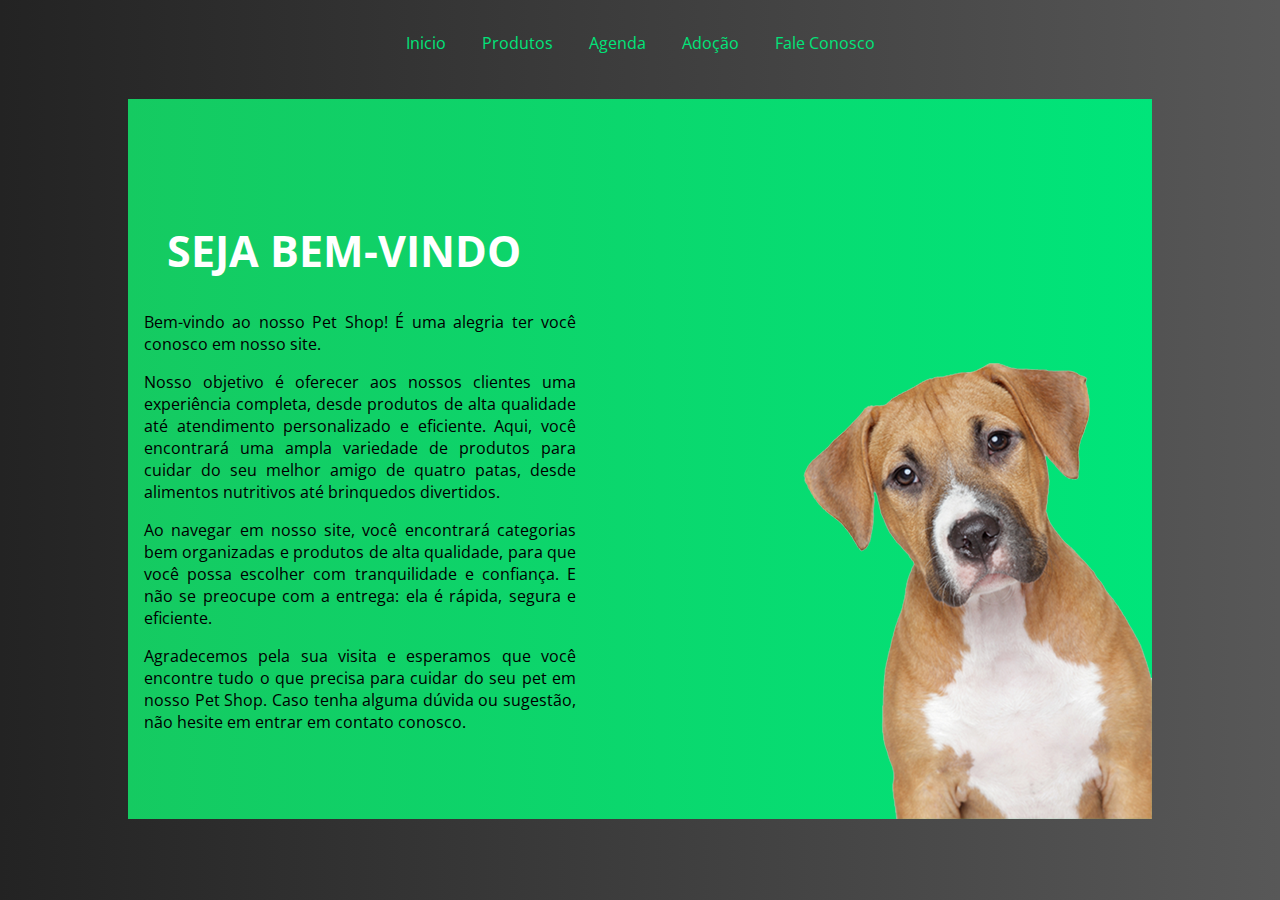
<file: index.html>
<!DOCTYPE html>
<html lang="pt-br">

<head>
    <meta charset="UTF-8">
    <meta http-equiv="X-UA-Compatible" content="IE=edge">
    <meta name="viewport" content="width=device-width, initial-scale=1.0">
    <link rel="stylesheet" href="style.css">
    <link rel="icon" type="image/x-icon" href="imgs/fav-icon.png">
    <link rel="preconnect" href="https://fonts.googleapis.com">
    <link rel="preconnect" href="https://fonts.gstatic.com" crossorigin>
    <link href="https://fonts.googleapis.com/css2?family=Open+Sans:wght@300&display=swap" rel="stylesheet">
    <title>Página Inicial</title>
</head>

<body>

    <header>
        <div class="menu-navegacao">
            <a href="index.html">Inicio</a>
            <a href="product.html">Produtos</a>
            <a href="calendar.html">Agenda</a>
            <a href="adoption.html">Adoção</a>
            <a href="contact.html">Fale Conosco</a>
        </div>
    </header>

    <main>
        <section>
            <div class="container">
                <div class="logo complemento">
                    <div class="txt">
                        <h3>Seja Bem-vindo</h3>
                        <p>Bem-vindo ao nosso Pet Shop! É uma alegria ter você conosco em nosso site.</p>
                        <p>Nosso objetivo é oferecer aos nossos clientes uma experiência completa, desde produtos de alta qualidade até atendimento personalizado e eficiente. Aqui, você encontrará uma ampla variedade de produtos para cuidar do seu melhor amigo de quatro patas, desde alimentos nutritivos até brinquedos divertidos.</p>
                        <p>Ao navegar em nosso site, você encontrará categorias bem organizadas e produtos de alta qualidade, para que você possa escolher com tranquilidade e confiança. E não se preocupe com a entrega: ela é rápida, segura e eficiente.</p>
                        <p>Agradecemos pela sua visita e esperamos que você encontre tudo o que precisa para cuidar do seu pet em nosso Pet Shop. Caso tenha alguma dúvida ou sugestão, não hesite em entrar em contato conosco.</p>
                    </div>
                    <img src="imgs/Dog-Logo.png">
            </div>
        </section>
    </main>
</body>

</html>
</file>
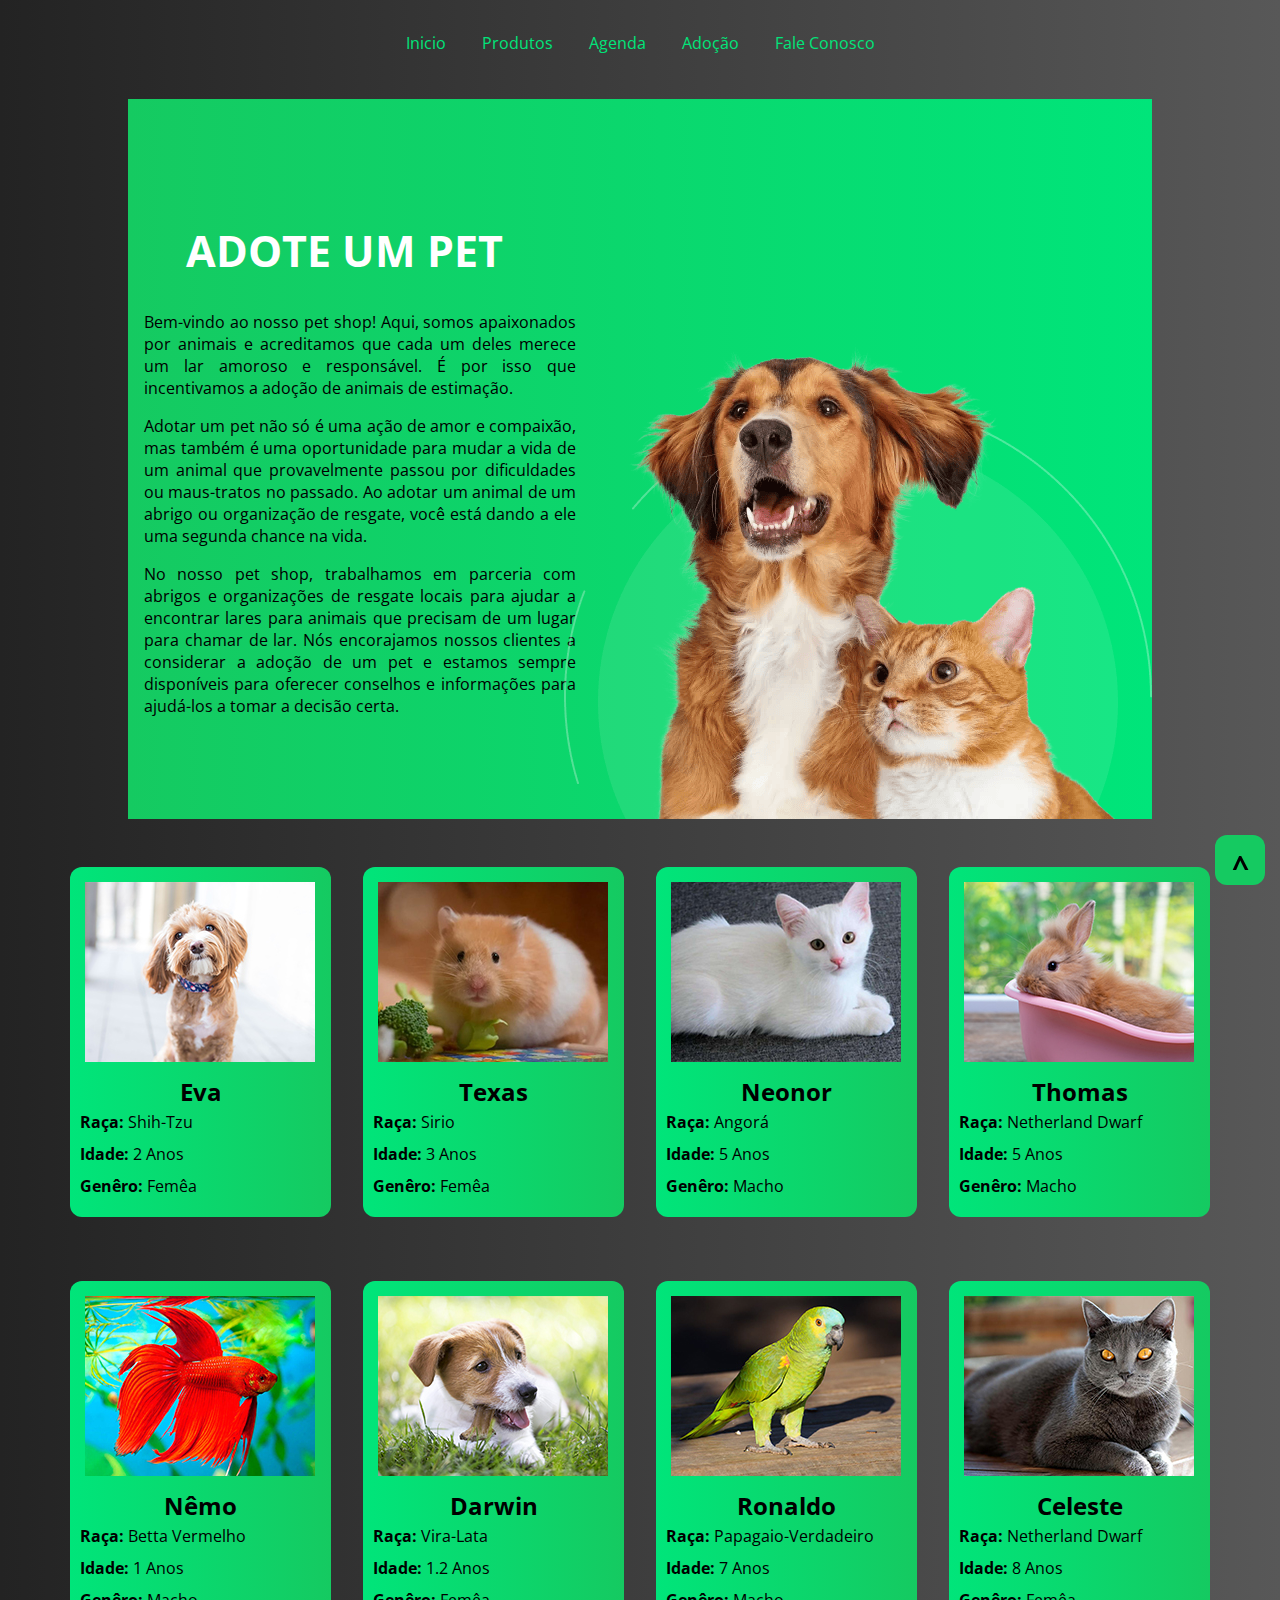
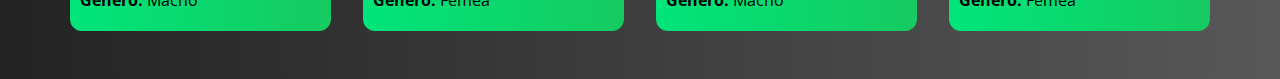
<file: adoption.html>
<!DOCTYPE html>
<html lang="pt-br">

<head>
    <meta charset="UTF-8">
    <meta http-equiv="X-UA-Compatible" content="IE=edge">
    <meta name="viewport" content="width=device-width, initial-scale=1.0">
    <link rel="stylesheet" href="style.css">
    <link rel="icon" type="image/x-icon" href="imgs/fav-icon.png">
    <link rel="preconnect" href="https://fonts.googleapis.com">
    <link rel="preconnect" href="https://fonts.gstatic.com" crossorigin>
    <link href="https://fonts.googleapis.com/css2?family=Open+Sans:wght@300&display=swap" rel="stylesheet">
    <title>Adoção</title>
</head>

<body>
    <header>
        <div class="menu-navegacao" id="navbar">
            <a href="index.html">Inicio</a>
            <a href="product.html">Produtos</a>
            <a href="calendar.html">Agenda</a>
            <a href="adoption.html">Adoção</a>
            <a href="contact.html">Fale Conosco</a>
        </div>
    </header>

    <main>

        <section>
            <div class="container">
                <div class="logo complemento">
                    <div class="txt">
                        <h3>Adote um PET</h3>
                        <p>Bem-vindo ao nosso pet shop! Aqui, somos apaixonados por animais e acreditamos que cada um deles merece um lar amoroso e responsável. É por isso que incentivamos a adoção de animais de estimação.</p>
                        <p>Adotar um pet não só é uma ação de amor e compaixão, mas também é uma oportunidade para mudar a vida de um animal que provavelmente passou por dificuldades ou maus-tratos no passado. Ao adotar um animal de um abrigo ou organização de resgate, você está dando a ele uma segunda chance na vida.</p>
                        <p>No nosso pet shop, trabalhamos em parceria com abrigos e organizações de resgate locais para ajudar a encontrar lares para animais que precisam de um lugar para chamar de lar. Nós encorajamos nossos clientes a considerar a adoção de um pet e estamos sempre disponíveis para oferecer conselhos e informações para ajudá-los a tomar a decisão certa.</p>
                    </div>
                    <img src="imgs/Pets.png">
                </div>
            </div>
        </section>

        <section>
            <div class="painel">
                <div class="card">
                    <img src="imgs/dog.jpg">
                    <h2>Eva</h2>
                    <p><b>Raça:</b> Shih-Tzu</p>
                    <p><b>Idade:</b> 2 Anos</p>
                    <p><b>Genêro:</b> Femêa</p>
                </div>
                <div class="card">
                    <img src="imgs/hamster.jpg">
                    <h2>Texas</h2>
                    <p><b>Raça:</b> Sirio</p>
                    <p><b>Idade:</b> 3 Anos</p>
                    <p><b>Genêro:</b> Femêa</p>
                </div>
                <div class="card">
                    <img src="imgs/cat.jpg">
                    <h2>Neonor</h2>
                    <p><b>Raça:</b> Angorá</p>
                    <p><b>Idade:</b> 5 Anos</p>
                    <p><b>Genêro:</b> Macho</p>
                </div>
                <div class="card">
                    <img src="imgs/habbit.jpg">
                    <h2>Thomas</h2>
                    <p><b>Raça:</b> Netherland Dwarf</p>
                    <p><b>Idade:</b> 5 Anos</p>
                    <p><b>Genêro:</b> Macho</p>
                </div>
            </div>
            <div class="painel">
                <div class="card">
                    <img src="imgs/fish.jpg">
                    <h2>Nêmo</h2>
                    <p><b>Raça:</b> Betta Vermelho</p>
                    <p><b>Idade:</b> 1 Anos</p>
                    <p><b>Genêro:</b> Macho</p>
                </div>
                <div class="card">
                    <img src="imgs/dog2.jpg">
                    <h2>Darwin</h2>
                    <p><b>Raça:</b> Vira-Lata</p>
                    <p><b>Idade:</b> 1.2 Anos</p>
                    <p><b>Genêro:</b> Femêa</p>
                </div>
                <div class="card">
                    <img src="imgs/bird.jpg">
                    <h2>Ronaldo</h2>
                    <p><b>Raça:</b> Papagaio-Verdadeiro</p>
                    <p><b>Idade:</b> 7 Anos</p>
                    <p><b>Genêro:</b> Macho</p>
                </div>
                <div class="card">
                    <img src="imgs/cat2.jpg">
                    <h2>Celeste</h2>
                    <p><b>Raça:</b> Netherland Dwarf</p>
                    <p><b>Idade:</b> 8 Anos</p>
                    <p><b>Genêro:</b> Femêa</p>
                </div>
            </div>
        </section>
        <a href="#navbar"><div class="btn-start"><span>^</span></div></a>
    </main>
</body>

</html>
</file>
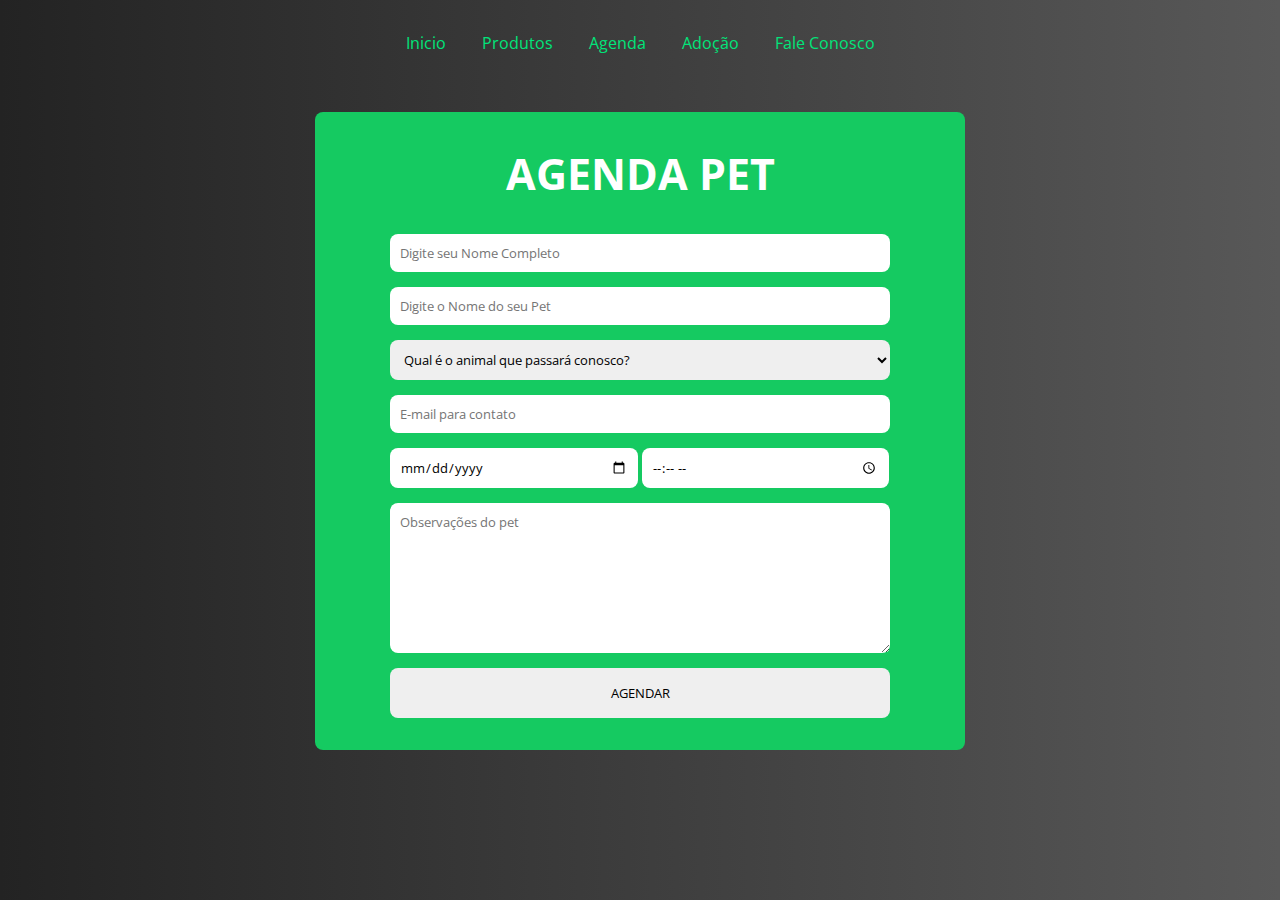
<file: calendar.html>
<!DOCTYPE html>
<html lang="pt-br">

<head>
    <meta charset="UTF-8">
    <meta http-equiv="X-UA-Compatible" content="IE=edge">
    <meta name="viewport" content="width=device-width, initial-scale=1.0">
    <link rel="stylesheet" href="style.css">
    <link rel="icon" type="image/x-icon" href="imgs/fav-icon.png">
    <link rel="preconnect" href="https://fonts.googleapis.com">
    <link rel="preconnect" href="https://fonts.gstatic.com" crossorigin>
    <link href="https://fonts.googleapis.com/css2?family=Open+Sans:wght@300&display=swap" rel="stylesheet">
    <title>Agenda</title>
</head>

<body>
    <header>
        <div class="menu-navegacao">
            <a href="index.html">Inicio</a>
            <a href="product.html">Produtos</a>
            <a href="calendar.html">Agenda</a>
            <a href="adoption.html">Adoção</a>
            <a href="contact.html">Fale Conosco</a>
        </div>
    </header>

    <section>
        <div class="content">
            <div class="formulario">
                <h3>Agenda Pet</h3>
                <form>
                    <input class="mensagem" type="text" placeholder="Digite seu Nome Completo" required>
                    <input class="mensagem dual" type="text" placeholder="Digite o Nome do seu Pet" required>
                    <select>
                        <option value="select" selected>Qual é o animal que passará conosco?</option>
                        <option value="dog">Cachorro</option>
                        <option value="dog">Gato</option>
                        <option value="dog">Hamster</option>
                        <option value="dog">Coelho</option>
                        <option value="dog">Passáro</option>
                        <option value="dog">Outros</option>
                    </select>
                    <input class="mensagem" type="email" placeholder="E-mail para contato" required>
                    <div class="dual">
                        <input class="mensagem" type="date">
                        <input class="mensagem" type="time">
                    </div>
                    <textarea class="mensagem" placeholder="Observações do pet"></textarea>
                    <input class="mensagem btn-enviar" type="submit" value="Agendar">
                </form>
            </div>
        </div>
    </section>
</body>

</html>
</file>
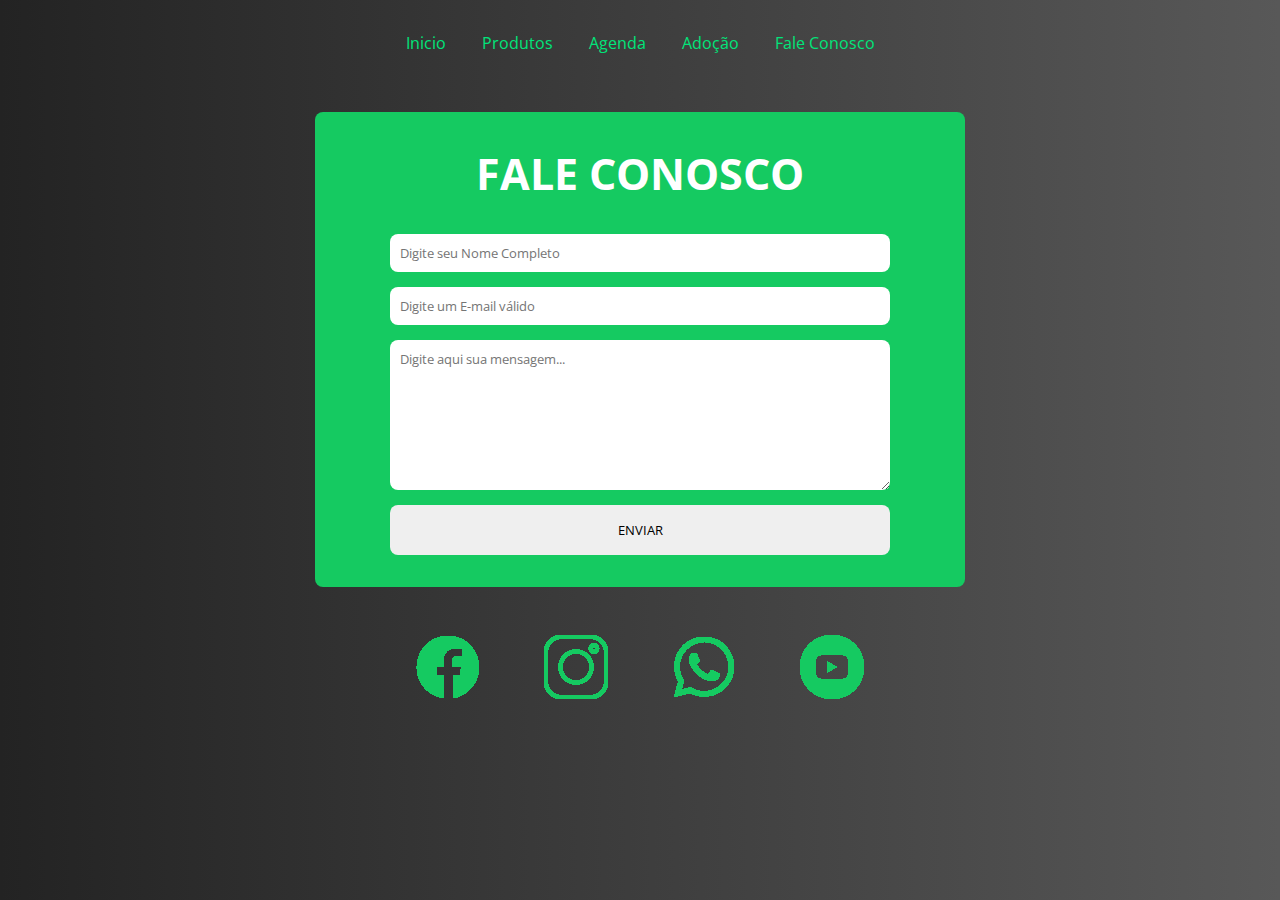
<file: contact.html>
<!DOCTYPE html>
<html lang="pt-br">

<head>
    <meta charset="UTF-8">
    <meta http-equiv="X-UA-Compatible" content="IE=edge">
    <meta name="viewport" content="width=device-width, initial-scale=1.0">
    <link rel="stylesheet" href="style.css">
    <link rel="icon" type="image/x-icon" href="imgs/fav-icon.png">
    <link rel="preconnect" href="https://fonts.googleapis.com">
    <link rel="preconnect" href="https://fonts.gstatic.com" crossorigin>
    <link href="https://fonts.googleapis.com/css2?family=Open+Sans:wght@300&display=swap" rel="stylesheet">
    <title>Contato</title>
</head>

<body>
    <header>
        <div class="menu-navegacao">
            <a href="index.html">Inicio</a>
            <a href="product.html">Produtos</a>
            <a href="calendar.html">Agenda</a>
            <a href="adoption.html">Adoção</a>
            <a href="contact.html">Fale Conosco</a>
        </div>
    </header>

    <section>
        <div class="content">
            <div class="formulario">
                <h3>Fale Conosco</h3>
                <form>
                    <input class="mensagem" type="text" placeholder="Digite seu Nome Completo" required>
                    <input class="mensagem" type="email" placeholder="Digite um E-mail válido" required>
                    <textarea class="mensagem" placeholder="Digite aqui sua mensagem..."></textarea>
                    <input class="mensagem btn-enviar" type="submit" value="Enviar">
                </form>
            </div>
        </div>
        <div class="icons">
            <a href="#"><img src="imgs/facebook.png"></a>
            <a href="#"><img src="imgs/instagram.png"></a>
            <a href="#"><img src="imgs/whatsapp.png"></a>
            <a href="#"><img src="imgs/youtube.png"></a>
        </div>
    </section>
</body>

</html>
</file>
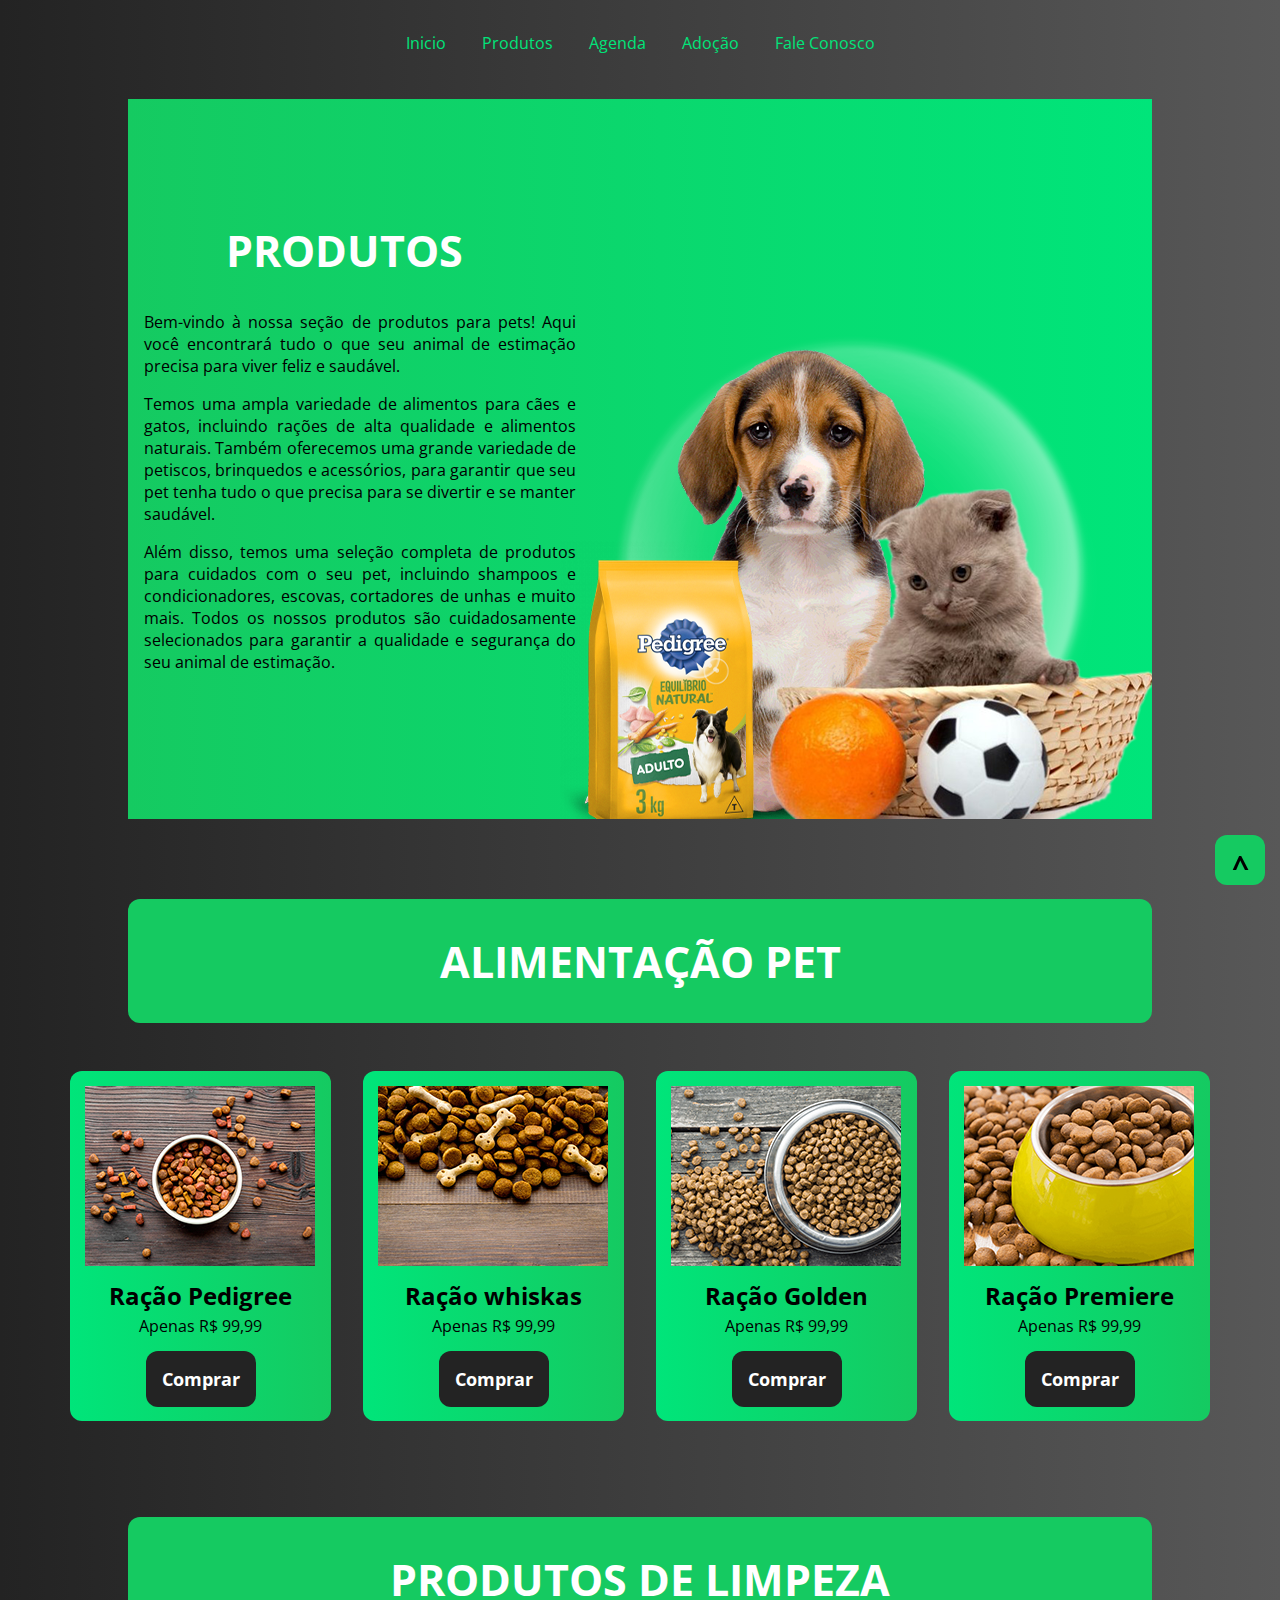
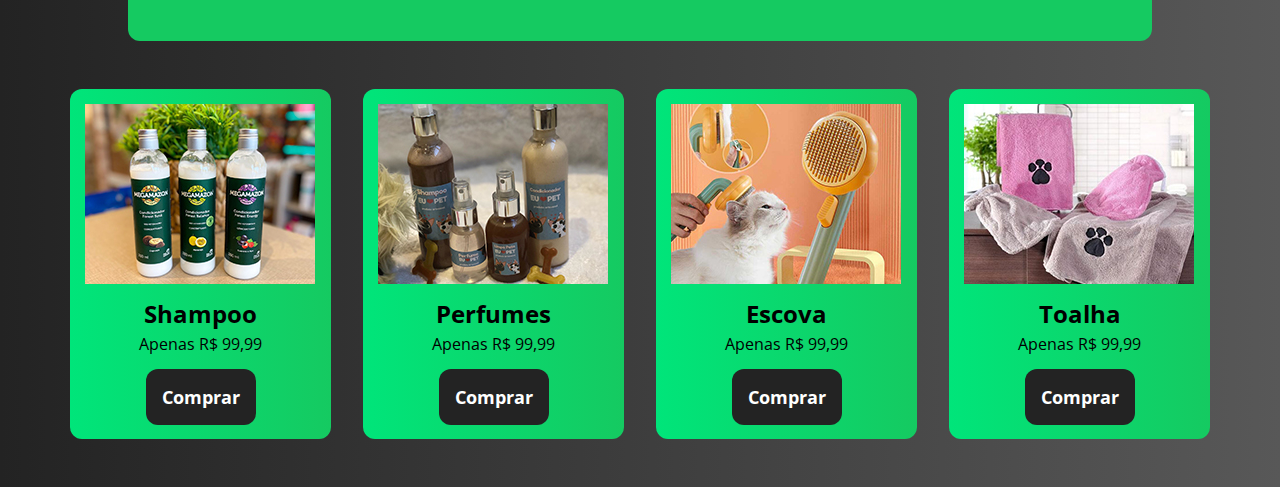
<file: product.html>
<!DOCTYPE html>
<html lang="pt-br">

<head>
    <meta charset="UTF-8">
    <meta http-equiv="X-UA-Compatible" content="IE=edge">
    <meta name="viewport" content="width=device-width, initial-scale=1.0">
    <link rel="stylesheet" href="style.css">
    <link rel="icon" type="image/x-icon" href="imgs/fav-icon.png">
    <link rel="preconnect" href="https://fonts.googleapis.com">
    <link rel="preconnect" href="https://fonts.gstatic.com" crossorigin>
    <link href="https://fonts.googleapis.com/css2?family=Open+Sans:wght@300&display=swap" rel="stylesheet">
    <title>Produtos</title>
</head>

<body>
    <header>
        <div class="menu-navegacao" id="navbar">
            <a href="index.html">Inicio</a>
            <a href="product.html">Produtos</a>
            <a href="calendar.html">Agenda</a>
            <a href="adoption.html">Adoção</a>
            <a href="contact.html">Fale Conosco</a>
        </div>
    </header>

    <main>
        <section>
            <div class="container">
                <div class="logo complemento">
                    <div class="txt">
                        <h3>Produtos</h3>
                        <p>Bem-vindo à nossa seção de produtos para pets! Aqui você encontrará tudo o que seu animal de
                            estimação precisa para viver feliz e saudável.</p>
                        <p>Temos uma ampla variedade de alimentos para cães e gatos, incluindo rações de alta qualidade
                            e alimentos naturais. Também oferecemos uma grande variedade de petiscos, brinquedos e
                            acessórios, para garantir que seu pet tenha tudo o que precisa para se divertir e se manter
                            saudável.</p>
                        <p>Além disso, temos uma seleção completa de produtos para cuidados com o seu pet, incluindo
                            shampoos e condicionadores, escovas, cortadores de unhas e muito mais. Todos os nossos
                            produtos são cuidadosamente selecionados para garantir a qualidade e segurança do seu animal
                            de estimação.</p>
                    </div>
                    <img src="imgs/Banner-Product.png">
                </div>
            </div>
        </section>

        <section>
            <div class="title">
                <h3>Alimentação Pet</h3>
            </div>
            <div class="painel">
                <div class="card">
                    <img src="imgs/Ração-Pedigree.jpg">
                    <h2>Ração Pedigree</h2>
                    <span>Apenas R$ 99,99</span>
                    <div class="btn">
                        <input type="button" value="Comprar">
                    </div>
                </div>
                <div class="card">
                    <img src="imgs/Ração-Whiskas.jpg">
                    <h2>Ração whiskas</h2>
                    <span>Apenas R$ 99,99</span>
                    <div class="btn">
                        <input type="button" value="Comprar">
                    </div>
                </div>
                <div class="card">
                    <img src="imgs/Ração-Golden.jpg">
                    <h2>Ração Golden</h2>
                    <span>Apenas R$ 99,99</span>
                    <div class="btn">
                        <input type="button" value="Comprar">
                    </div>
                </div>
                <div class="card">
                    <img src="imgs/Ração-Premiere.jpg">
                    <h2>Ração Premiere</h2>
                    <span>Apenas R$ 99,99</span>
                    <div class="btn">
                        <input type="button" value="Comprar">
                    </div>
                </div>
            </div>
        </section>
        <section>
            <div class="title">
                <h3>Produtos de Limpeza</h3>
            </div>
            <div class="painel">
                <div class="card">
                    <img src="imgs/shampoo.jpg">
                    <h2>Shampoo</h2>
                    <span>Apenas R$ 99,99</span>
                    <div class="btn">
                        <input type="button" value="Comprar">
                    </div>
                </div>
                <div class="card">
                    <img src="imgs/perfumes.jpg">
                    <h2>Perfumes</h2>
                    <span>Apenas R$ 99,99</span>
                    <div class="btn">
                        <input type="button" value="Comprar">
                    </div>
                </div>
                <div class="card">
                    <img src="imgs/escova.jpg">
                    <h2>Escova</h2>
                    <span>Apenas R$ 99,99</span>
                    <div class="btn">
                        <input type="button" value="Comprar">
                    </div>
                </div>
                <div class="card">
                    <img src="imgs/toalha.jpg">
                    <h2>Toalha</h2>
                    <span>Apenas R$ 99,99</span>
                    <div class="btn">
                        <input type="button" value="Comprar">
                    </div>
                </div>
            </div>
        </section>

        <a href="#navbar"><div class="btn-start"><span>^</span></div></a>
    </main>
</body>

</html>
</file>
<file: style.css>
* {
    margin: 0;
    padding: 0;
    box-sizing: border-box;
    font-family: 'Open Sans', sans-serif;
    scroll-behavior: smooth;
}

body {
    background: linear-gradient(90deg, #232323, #585858);
}

/* Barra de Navegação */

.menu-navegacao {
    text-align: center;
    padding: 2rem;
}

.menu-navegacao a {
    margin: 1rem;
    color: #00E57A;
    text-decoration: none;
}

.menu-navegacao a:hover {
    background: #00E57A;
    color: #000;
    padding: 0.8rem;
    margin: 0.2rem;
    border-radius: 12px;
}

.container {
    width: 80%;
    height: 80vh;
    background: linear-gradient(90deg, #15ca61, #00E57A);
    margin: 0 auto;
    margin-top: 1%;
}

.logo {
    height: 80vh;
    display: flex;
    justify-content: end;
    align-items: end;
}

.logo p {
    width: 50%;
    height: 60vh;
    text-align: justify;
}

.txt {
    width: 45%;
    height: 70vh;
}

h3 {
    text-align: center;
    margin: 2rem;
    font-size: 32pt;
    text-transform: uppercase;
    color: #FFF;
}

/* Produtos */

.title {
    background: #15ca61;
    width: 80%;
    margin: 0 auto;
    margin-top: 5rem;
    padding: 1px;
    border-radius: 12px;
}

.btn {
    display: flex;
    justify-content: center;
    align-items: end;
    height: 60px;
}

span {
    display: flex;
    justify-content: center;
    margin: 10px;
}

.btn input[type=button] {
    background: #232323;
    color: #FFF;
    padding: 1rem;
    border: none;
    border-radius: 12px;
    font-size: large;
    font-weight: bolder;
    transition: 0.8s;
}

.btn input[type=button]:hover {
    background: transparent;
    border: 1px solid #232323;
    color: #000;
    transition: 0.8s;
}

.btn-start {
    background: #15ca61;
    position: fixed;
    bottom: 15px;
    right: 15px;
    width: 50px;
    height: 50px;
    border-radius: 12px;
}

.btn-start span,
.btn-start a {
    display: flex;
    justify-content: center;
    align-items: center;
    font-size: 30px;
    font-weight: bold;
    text-decoration: none;
    color: #000;
}

/* Página de Adoção */

.complemento {
    width: 100%;
    display: flex;
    align-items: end;
}

.complemento p {
    width: 100%;
    margin: 1rem;
    height: auto;
}

.painel {
    width: 100%;
    display: flex;
    justify-content: center;
    align-items: center;
    margin-top: 2.5%;
    margin-bottom: 2.5%;
}

.card {
    width: 261px;
    height: 350px;
    background: linear-gradient(-90deg, #15ca61, #00E57A);
    margin: 1rem;
    border-radius: 12px;
}

.card img {
    width: 230px;
    height: 180px;
    margin: 15px;
}

.card h2 {
    text-align: center;
    margin: -7px;
}

.card p {
    text-align: justify;
    margin: 10px;
}

/* Fale Conosco */

.content {
    width: 650px;
    height: auto;
    margin: 0 auto;
    margin-top: 2%;
    display: flex;
    justify-content: center;
    background: #15ca61;
    border-radius: 8px;
}

.formulario {
    width: 100%;
    max-width: 500px;
    display: flex;
    flex-direction: column;
    justify-content: center;
}

form {
    display: flex;
    flex-direction: column;
}

.mensagem {
    padding: 10px;
    margin-bottom: 15px;
    border: none;
    border-radius: 8px;
}

.dual input {
    width: 49.5%;
}

textarea {
    height: 150px;
}

select {
    padding: 10px;
    margin-bottom: 15px;
    border: none;
    border-radius: 8px;
}

.btn-enviar {
    padding: 1rem;
    margin-bottom: 2rem;
    text-transform: uppercase;
}

.icons{
    display: flex;
    justify-content: center;
    margin: 1rem;
}

.icons img{
    margin: 2rem;
}
</file>
